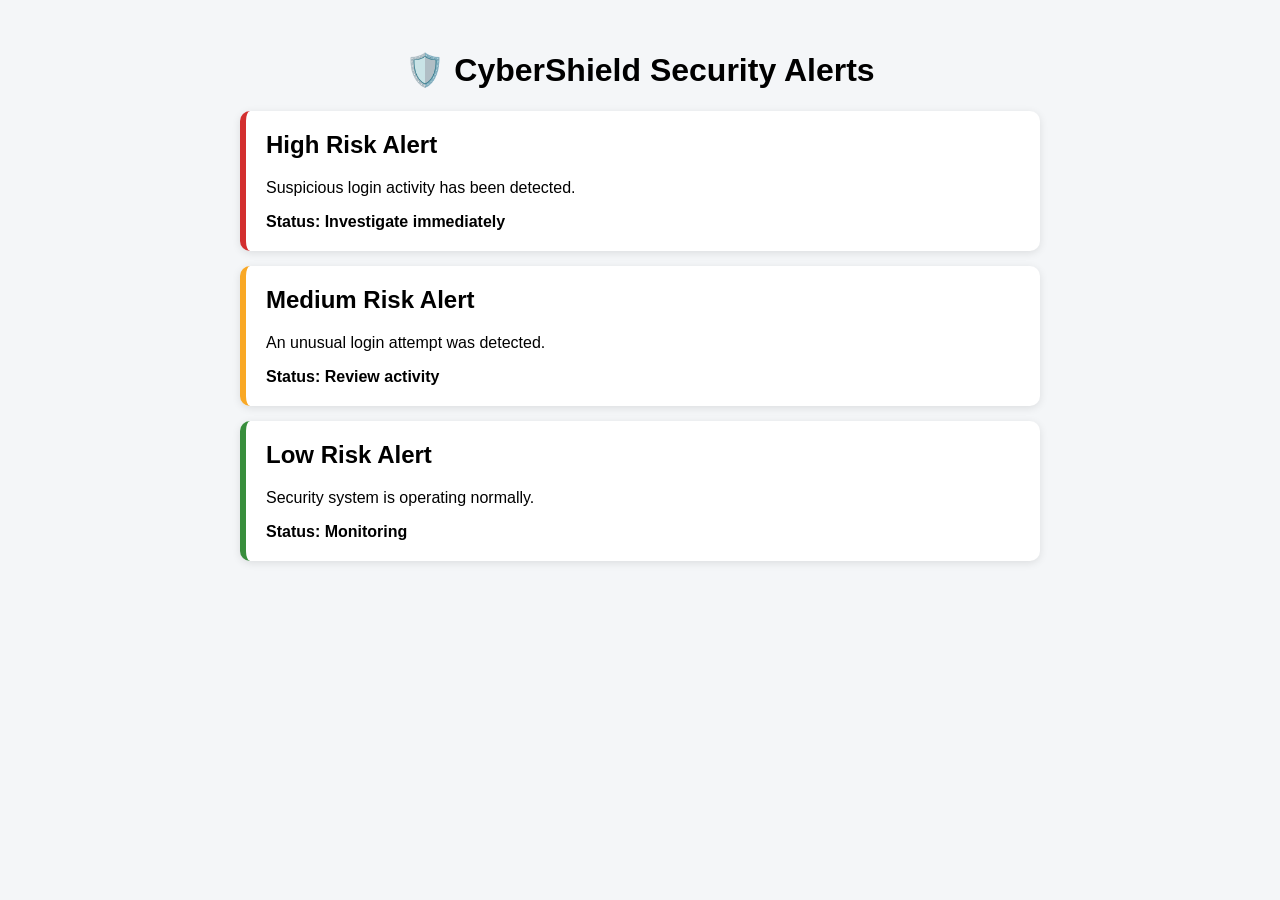
<file: alert.html>
<!DOCTYPE html>
<html lang="en">
<head>
    <meta charset="UTF-8">
    <meta name="viewport" content="width=device-width, initial-scale=1.0">
    <title>CyberShield Security Alerts</title>

    <style>
        body {
            font-family: Arial, sans-serif;
            background: #f4f6f8;
            margin: 0;
            padding: 30px;
        }

        .container {
            max-width: 800px;
            margin: auto;
        }

        h1 {
            text-align: center;
        }

        .alert {
            background: white;
            padding: 20px;
            margin: 15px 0;
            border-radius: 10px;
            border-left: 6px solid;
            box-shadow: 0 2px 8px rgba(0,0,0,0.1);
        }

        .high {
            border-color: #d32f2f;
        }

        .medium {
            border-color: #f9a825;
        }

        .low {
            border-color: #388e3c;
        }

        .alert h2 {
            margin-top: 0;
        }
    </style>
</head>

<body>

    <div class="container">
        <h1>🛡️ CyberShield Security Alerts</h1>

        <div class="alert high">
            <h2>High Risk Alert</h2>
            <p>Suspicious login activity has been detected.</p>
            <strong>Status: Investigate immediately</strong>
        </div>

        <div class="alert medium">
            <h2>Medium Risk Alert</h2>
            <p>An unusual login attempt was detected.</p>
            <strong>Status: Review activity</strong>
        </div>

        <div class="alert low">
            <h2>Low Risk Alert</h2>
            <p>Security system is operating normally.</p>
            <strong>Status: Monitoring</strong>
        </div>

    </div>

</body>
</html>
</file>
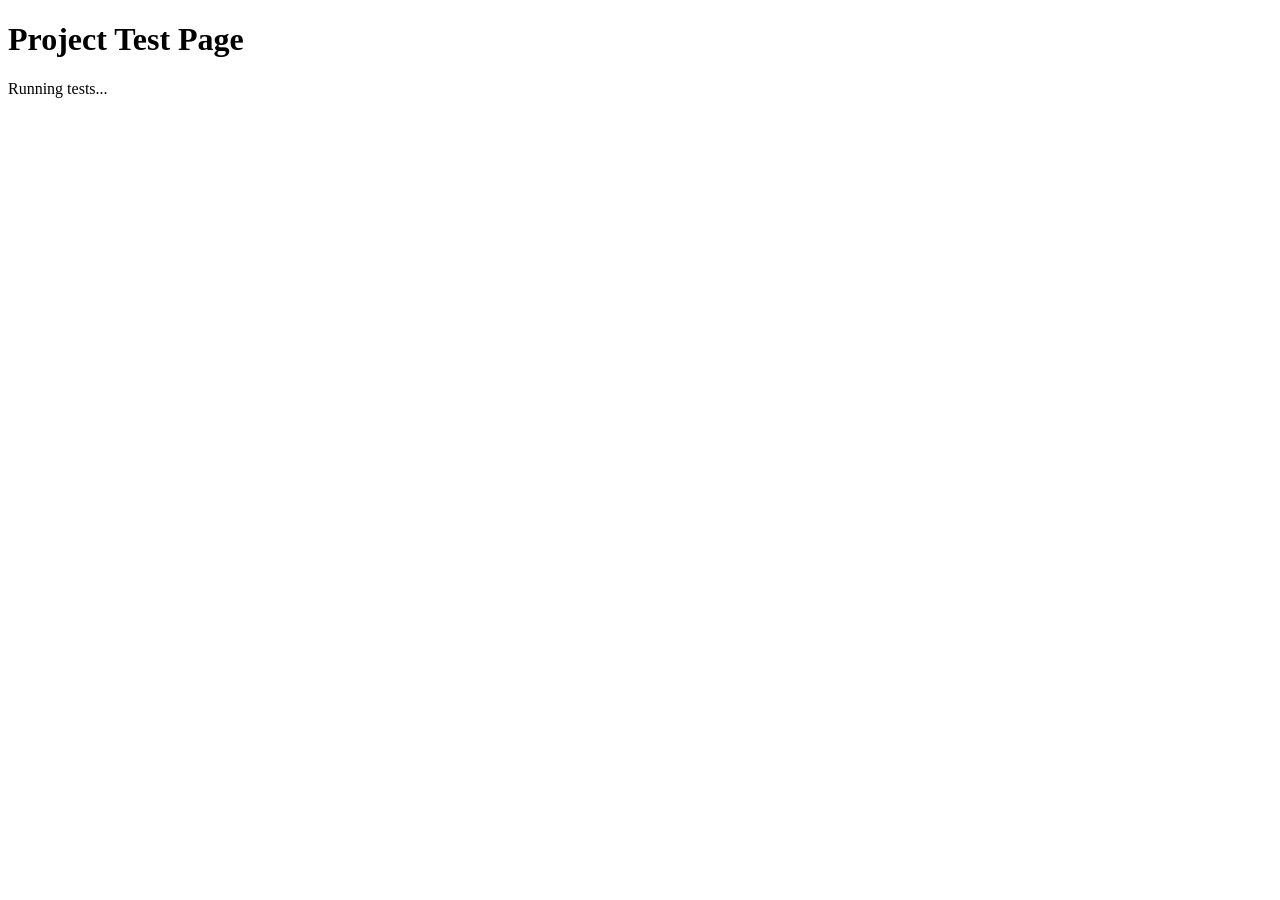
<file: assets/js/data/docs/tests/test.html>
<!DOCTYPE html>
<html lang="en">
<head>
    <meta charset="UTF-8">
    <meta name="viewport" content="width=device-width, initial-scale=1.0">
    <title>Project Tests</title>
</head>
<body>

    <h1>Project Test Page</h1>

    <p id="result">Running tests...</p>

    <script src="test.js"></script>

</body>
</html>
</file>
